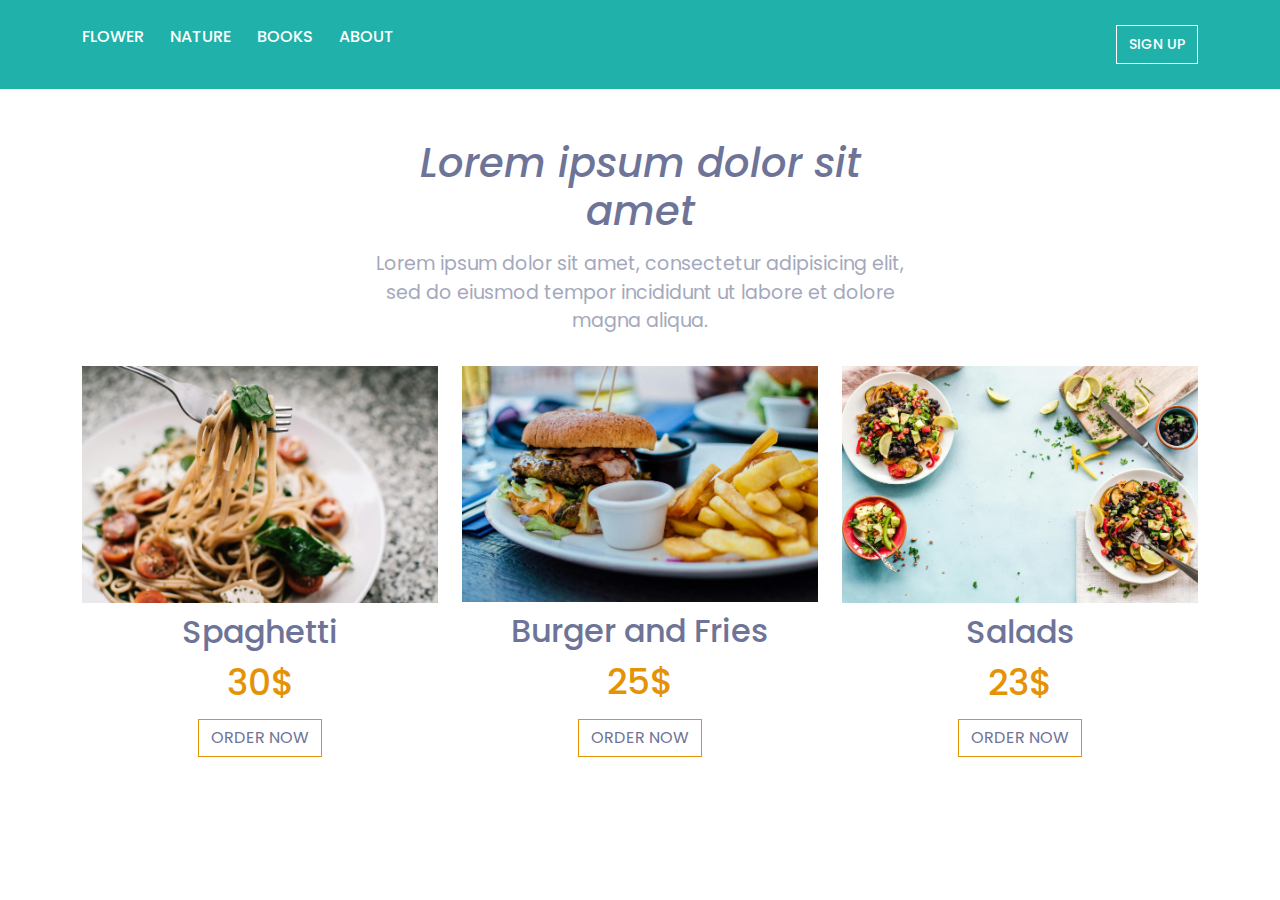
<file: index.html>
<!DOCTYPE html>
<html lang="en">
<head>
    <meta charset="UTF-8">
    <meta name="viewport" content="width=device-width, initial-scale=1.0">
    <title>Food</title>
    <link rel="preconnect" href="https://fonts.googleapis.com">
    <link rel="preconnect" href="https://fonts.gstatic.com" crossorigin>
    <link href="https://fonts.googleapis.com/css2?family=Poppins:ital,wght@0,100;0,200;0,300;0,400;0,500;0,600;0,700;0,800;0,900;1,100;1,200;1,300;1,400;1,500;1,600;1,700;1,800;1,900&display=swap" rel="stylesheet">
    <link href="https://cdn.jsdelivr.net/npm/bootstrap@5.3.3/dist/css/bootstrap.min.css" rel="stylesheet">
    <link rel="stylesheet" href="style.css">
</head>
<body>
    <!--header part start-->
    <header>
        <div class="container">
            <div class="row header">
                <div class="col-6">
                    <ul>
                        <li><a href="flower.html">Flower</a></li>
                        <li><a href="nature.html">Nature</a></li>
                        <li><a href="books.html">Books</a></li>
                        <li><a href="about.html">About</a></li>
                    </ul>
                </div>
                <div class="col-6 text-end">
                    <button class="btn btn_sign">sign up</button>
                </div>
            </div>
        </div>
    </header>
    <!--header part end-->
    <section class="banner">
        <div class="container">
            <div class="row">
                <div class="col-3">

                </div>
                <div class="col-6">
                    <div class="heading">
                        <h2>Lorem ipsum dolor sit amet</h2>
                        <p>Lorem ipsum dolor sit amet, consectetur adipisicing elit, sed do eiusmod tempor incididunt ut labore et dolore magna aliqua. </p>
                    </div>
                </div>
                <div class="col-3">

                </div>
            </div>
            <div class="row">
                <div class="col-4">
                    <div class="food">
                        <img src="image/spagetti.jpeg" class="img-fluid" alt="">
                        <h2>Spaghetti</h2>
                        <h3>30$</h3>
                        <a href="" class="btn btn_order">order now</a>
                    </div>
                </div>
                <div class="col-4">
                    <div class="food">
                        <img src="image/burger.jpeg" class="img-fluid" alt="">
                        <h2>Burger and Fries</h2>
                        <h3>25$</h3>
                        <a href="" class="btn btn_order">order now</a>
                    </div>
                </div>
                <div class="col-4">
                    <div class="food">
                        <img src="image/food.jpeg" class="img-fluid" alt="">
                        <h2>Salads</h2>
                        <h3>23$</h3>
                        <a href="" class="btn btn_order">order now</a>
                    </div>
                </div>
            </div>
        </div>
    </section> 
    


    <script src="https://cdn.jsdelivr.net/npm/bootstrap@5.3.3/dist/js/bootstrap.bundle.min.js"></script>
</body>
</html>
</file>
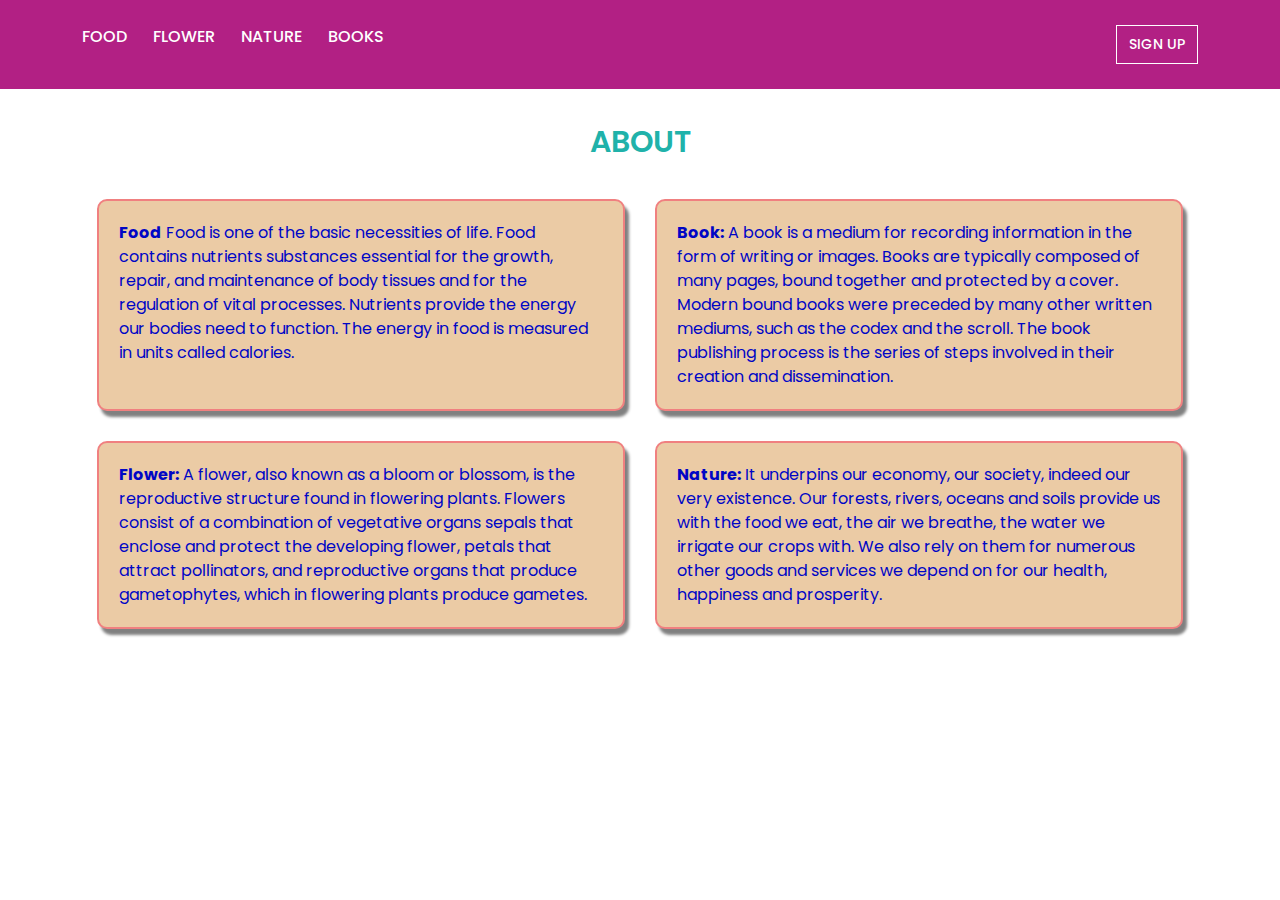
<file: about.html>
<!DOCTYPE html>
<html lang="en">
<head>
    <meta charset="UTF-8">
    <meta name="viewport" content="width=device-width, initial-scale=1.0">
    <title>About</title>
    <link rel="preconnect" href="https://fonts.googleapis.com">
    <link rel="preconnect" href="https://fonts.gstatic.com" crossorigin>
    <link href="https://fonts.googleapis.com/css2?family=Poppins:ital,wght@0,100;0,200;0,300;0,400;0,500;0,600;0,700;0,800;0,900;1,100;1,200;1,300;1,400;1,500;1,600;1,700;1,800;1,900&display=swap" rel="stylesheet">
    <link href="https://cdn.jsdelivr.net/npm/bootstrap@5.3.3/dist/css/bootstrap.min.css" rel="stylesheet">
    <link rel="stylesheet" href="about.css">
</head>
<body>
    <!--header part start-->
    <header class="about">
        <div class="container">
            <div class="row about_header">
                <div class="col-6">
                    <ul>
                        <li><a href="index.html">Food</a></li>
                        <li><a href="flower.html">Flower</a></li>
                        <li><a href="nature.html">Nature</a></li>
                        <li><a href="books.html">Books</a></li>
                    </ul>
                </div>
                <div class="col-6 text-end">
                    <button class="btn btn_log">sign up</button>
                </div>
            </div>
        </div>
    </header>
    <!--header part end-->
    <!--banner part start-->
    <section class="about_banner">
        <div class="container">
            <div class="row paragraph">
                <p>ABOUT</p>
            </div>
            <div class="row">
                <div class="about_top">
                    <p><b>Food</b> Food is one of the basic necessities of life. Food contains nutrients substances essential for the growth, repair, and maintenance of body tissues and for the regulation of vital processes. Nutrients provide the energy our bodies need to function. The energy in food is measured in units called calories.</p>

                    <p><b>Book:</b> A book is a medium for recording information in the form of writing or images. Books are typically composed of many pages, bound together and protected by a cover. Modern bound books were preceded by many other written mediums, such as the codex and the scroll. The book publishing process is the series of steps involved in their creation and dissemination.</p>

                    <p><b>Flower:</b> A flower, also known as a bloom or blossom, is the reproductive structure found in flowering plants. Flowers consist of a combination of vegetative organs sepals that enclose and protect the developing flower, petals that attract pollinators, and reproductive organs that produce gametophytes, which in flowering plants produce gametes.</p>

                    <p><b>Nature:</b> It underpins our economy, our society, indeed our very existence. Our forests, rivers, oceans and soils provide us with the food we eat, the air we breathe, the water we irrigate our crops with. We also rely on them for numerous other goods and services we depend on for our health, happiness and prosperity.</p>
                </div>
            </div>
        </div>
    </section>
</file>
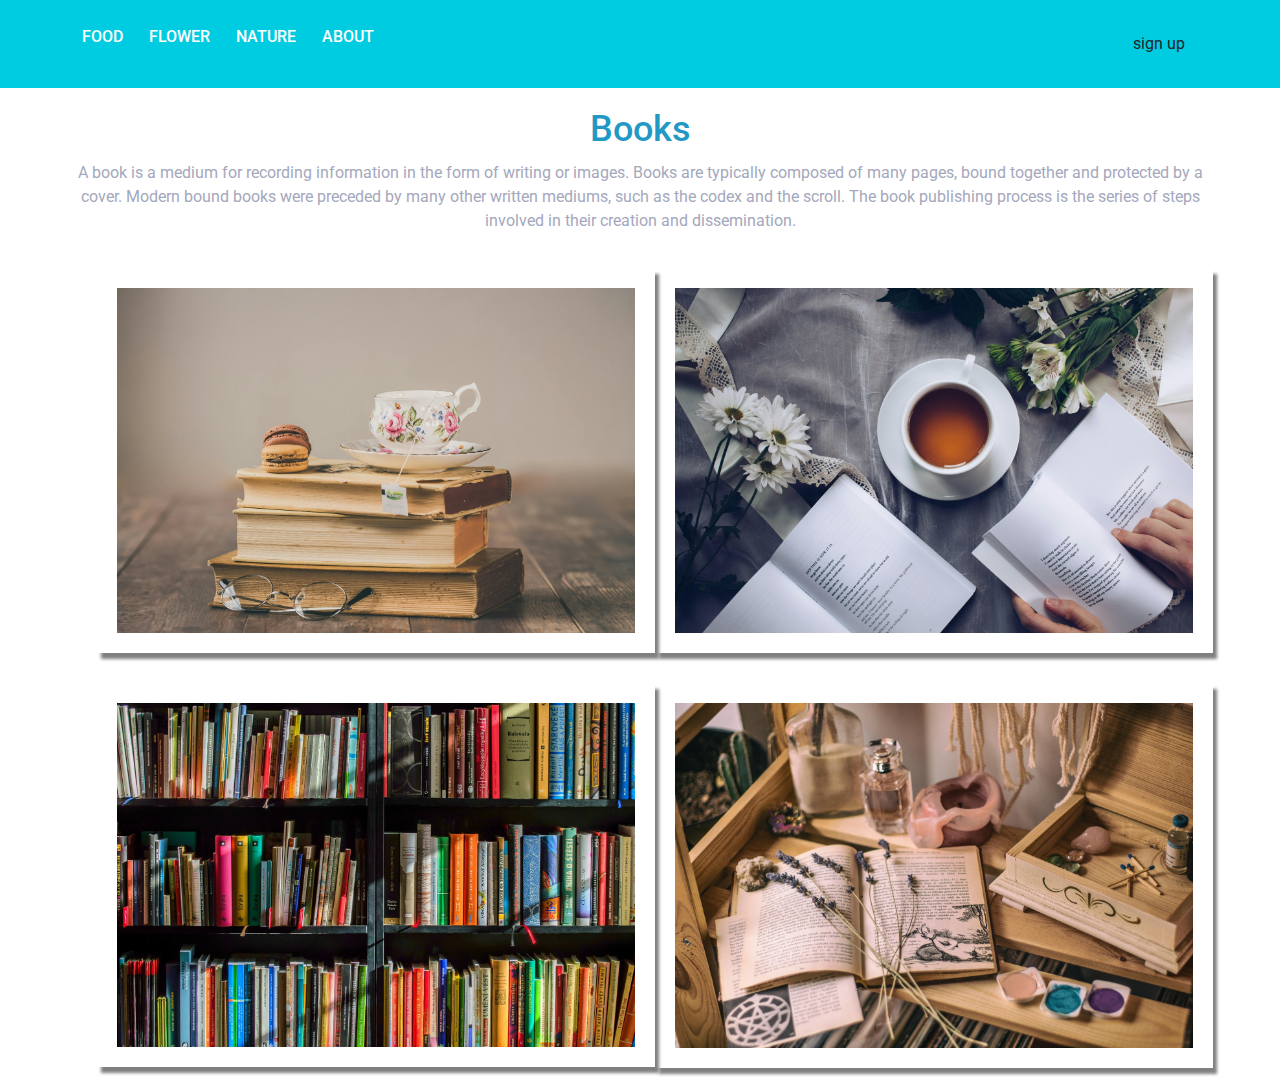
<file: books.html>
<!DOCTYPE html>
<html lang="en">
<head>
    <meta charset="UTF-8">
    <meta name="viewport" content="width=device-width, initial-scale=1.0">
    <title>Books</title>
    <link rel="preconnect" href="https://fonts.googleapis.com">
    <link rel="preconnect" href="https://fonts.gstatic.com" crossorigin>
    <link href="https://fonts.googleapis.com/css2?family=Roboto:ital,wght@0,100;0,300;0,400;0,500;0,700;0,900;1,100;1,300;1,400;1,500;1,700;1,900&display=swap" rel="stylesheet">
    <link href="https://cdn.jsdelivr.net/npm/bootstrap@5.3.3/dist/css/bootstrap.min.css" rel="stylesheet">
    <link rel="stylesheet" href="books.css">
</head>
<body>
    <header class="book_heading">
        <div class="container">
            <div class="row book">
                <div class="col-6">
                    <ul>
                        <li><a href="index.html">Food</a></li>
                        <li><a href="flower.html">Flower</a></li>
                        <li><a href="nature.html">Nature</a></li>
                        <li><a href="about.html">About</a></li>
                    </ul>
                </div>
                <div class="col-6 text-end">
                    <button class="btn btn_signup">sign up</button>
                </div>
            </div>
        </div>
    </header>
    <!--header part end-->
    <!--content part start-->
    <section class="content">
        <div class="container">
            <div class="row">
                <div class="top">
                    <h1>Books</h1>
                    <p>A book is a medium for recording information in the form of writing or images. Books are typically composed of many pages, bound together and protected by a cover. Modern bound books were preceded by many other written mediums, such as the codex and the scroll. The book publishing process is the series of steps involved in their creation and dissemination.</p>
                </div>
            </div>
            <div class="row">
                <div class="bottom">
                    <img src="image/book-3.jpeg" class="img-fluid" alt="">
                    <img src="image/book-2.jpeg" class="img-fluid" alt="">
                    <img src="image/book-1.jpeg" class="img-fluid" alt="">
                    <img src="image/book-4.jpeg" class="img-fluid" alt="">
                </div>
            </div>
        </div>
    </section>


    <script src="https://cdn.jsdelivr.net/npm/bootstrap@5.3.3/dist/js/bootstrap.bundle.min.js"></script>
</body>
</html>
</file>
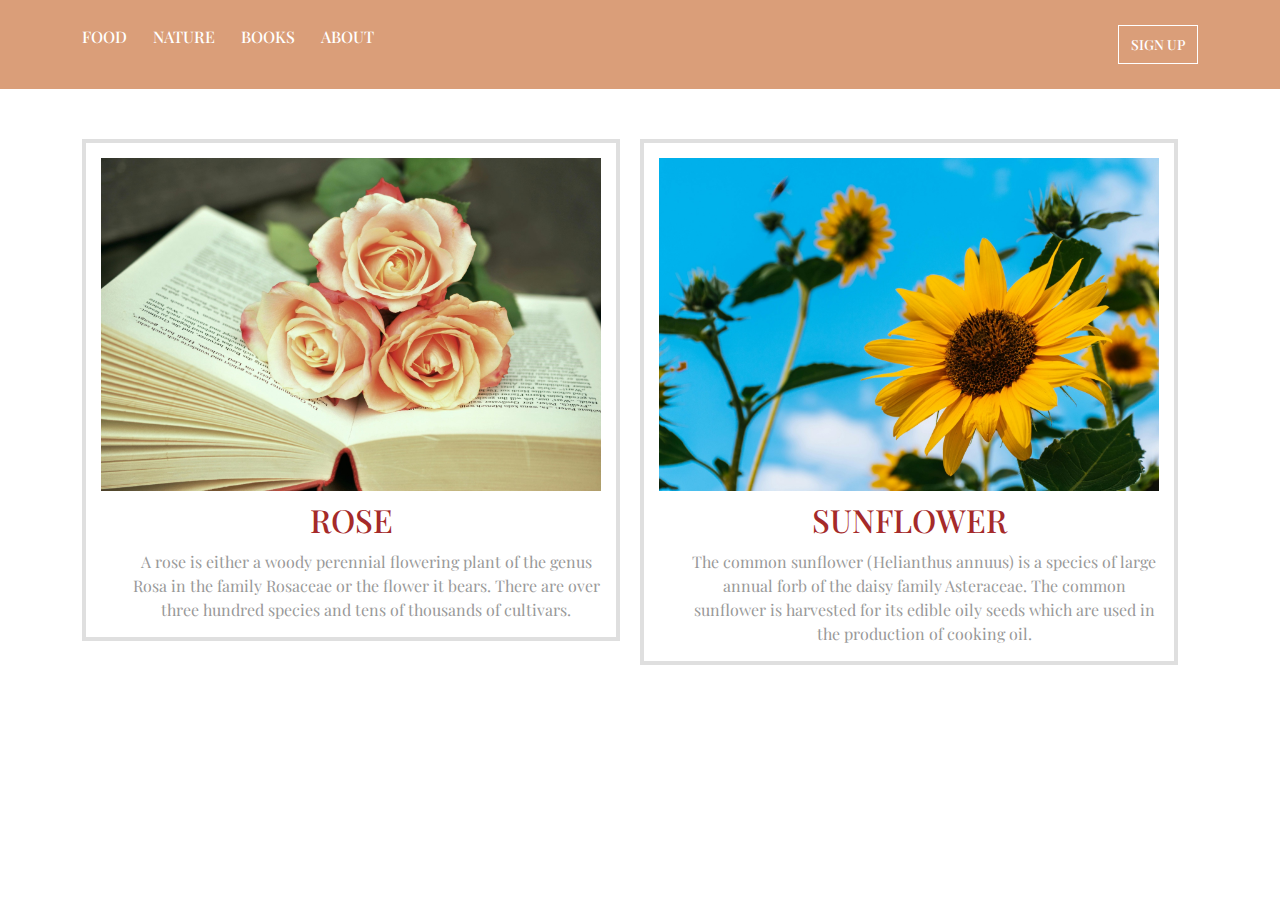
<file: flower.html>
<!DOCTYPE html>
<html lang="en">
<head>
    <meta charset="UTF-8">
    <meta name="viewport" content="width=device-width, initial-scale=1.0">
    <title>Flower</title>
    <link rel="preconnect" href="https://fonts.googleapis.com">
    <link rel="preconnect" href="https://fonts.gstatic.com" crossorigin>
    <link href="https://fonts.googleapis.com/css2?family=Playfair+Display:ital,wght@0,400..900;1,400..900&family=Poppins:ital,wght@0,100;0,200;0,300;0,400;0,500;0,600;0,700;0,800;0,900;1,100;1,200;1,300;1,400;1,500;1,600;1,700;1,800;1,900&family=Raleway:ital,wght@0,100..900;1,100..900&display=swap" rel="stylesheet">
    <link href="https://cdn.jsdelivr.net/npm/bootstrap@5.3.3/dist/css/bootstrap.min.css" rel="stylesheet">
    <link rel="stylesheet" href="flower.css">
</head>
<body>
    <!--header part start-->
    <header class="flower_content">
        <div class="container">
            <div class="row navigation">
                <div class="col-6">
                    <ul>
                        <li><a href="index.html">FOOD</a></li>
                        <li><a href="nature.html">NATURE</a></li>
                        <li><a href="books.html">Books</a></li>
                        <li><a href="about.html">About</a></li>
                    </ul>
                </div>
                <div class="col-6 text-end">
                    <button class="btn btn_up">sign up</button>
                </div>
            </div>
        </div>
    </header>
    <!--header part end-->

    <!--content part start-->
    <section class="flower_banner">
        <div class="container">
            <div class="row">
                <div class="flower_flex">
                    
                    <div class="col-6">
                        <div class="flower">
                            <img src="image/rose.jpeg" alt="">
                            <h2>rose</h2>
                            <p>A rose is either a woody perennial flowering plant of the genus Rosa in the family Rosaceae or the flower it bears. There are over three hundred species and tens of thousands of cultivars.</p>
                        </div>     
                    </div>
                    <div class="col-6">
                        <div class="flower">
                            <img src="image/sunflower.jpeg" class="img-fluid" alt="">
                            <h2>sunflower</h2>
                            <p>The common sunflower (Helianthus annuus) is a species of large annual forb of the daisy family Asteraceae. The common sunflower is harvested for its edible oily seeds which are used in the production of cooking oil.</p>
                        </div>
                    </div>
                    
                </div>
            </div>
        </div>
    </section>
    <!--content part end-->
    <script src="https://cdn.jsdelivr.net/npm/bootstrap@5.3.3/dist/js/bootstrap.bundle.min.js"></script>
</body>
</html>
</file>
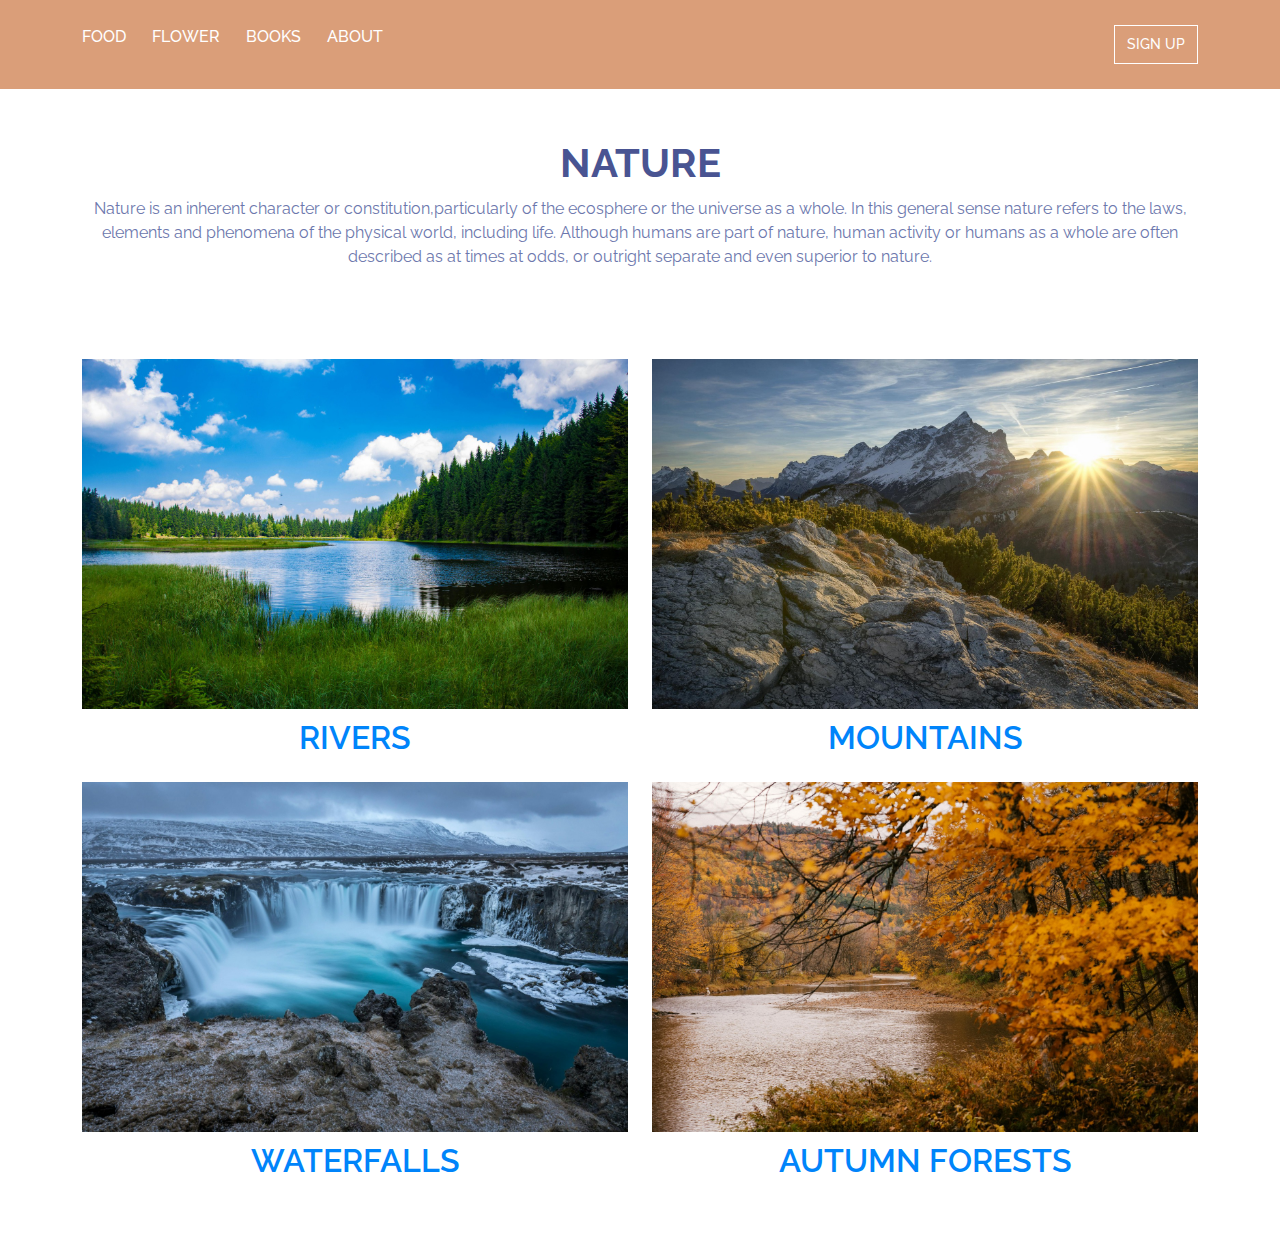
<file: nature.html>
<!DOCTYPE html>
<html lang="en">
<head>
    <meta charset="UTF-8">
    <meta name="viewport" content="width=device-width, initial-scale=1.0">
    <title>Nature</title>
    <link rel="preconnect" href="https://fonts.googleapis.com">
    <link rel="preconnect" href="https://fonts.gstatic.com" crossorigin>
    <link href="https://fonts.googleapis.com/css2?family=Poppins:ital,wght@0,100;0,200;0,300;0,400;0,500;0,600;0,700;0,800;0,900;1,100;1,200;1,300;1,400;1,500;1,600;1,700;1,800;1,900&family=Raleway:ital,wght@0,100..900;1,100..900&display=swap" rel="stylesheet">
    <link href="https://cdn.jsdelivr.net/npm/bootstrap@5.3.3/dist/css/bootstrap.min.css" rel="stylesheet">
    <link rel="stylesheet" href="nature.css">
</head>
<body>
    <!--header part start-->
    <header class="natural">
        <div class="container">
            <div class="row nav">
                <div class="col-6">
                    <ul>
                        <li><a href="index.html">FOOD</a></li>
                        <li><a href="flower.html">Flower</a></li>
                        <li><a href="books.html">Books</a></li>
                        <li><a href="about.html">About</a></li>
                    </ul>
                </div>
                <div class="col-6 text-end">
                    <button class="btn btn_sign_up">sign up</button>
                </div>
            </div>
        </div>
    </header>
    <!--header part end-->
    <!--content part-->
    <section class="natural_content_one">
        <div class="container">
            <div class="row">
                <h1>Nature</h1>
                <p>Nature is an inherent character or constitution,particularly of the ecosphere or the universe as a whole. In this general sense nature refers to the laws, elements and phenomena of the physical world, including life. Although humans are part of nature, human activity or humans as a whole are often described as at times at odds, or outright separate and even superior to nature.</p>
            </div>
        </div>
    </section>
    <!--content part end-->
    <!--banner part start-->
    <section class="natural_content_two">
        <div class="container">
            <div class="row">
                <div class="col-6">
                    <div class="nature">
                        <img src="image/river.jpeg" class="img-fluid" alt="">
                        <h2>Rivers</h2>
                    </div>
                    
                </div>
                <div class="col-6">
                    <div class="nature">
                        <img src="image/mountain.jpeg" class="img-fluid" alt="">
                        <h2>Mountains</h2>
                    </div>
                </div>
            </div>
            <div class="row">
                <div class="col-6">
                    <div class="nature">
                        <img src="image/waterfall.jpeg" class="img-fluid" alt="">
                        <h2>Waterfalls</h2>
                    </div>       
                </div>
                <div class="col-6">
                    <div class="nature">
                        <img src="image/autumn.jpeg" class="img-fluid" alt="">
                        <h2>Autumn Forests</h2>
                    </div> 
                </div>
            </div>
        </div>
    </section>
    

    <script src="https://cdn.jsdelivr.net/npm/bootstrap@5.3.3/dist/js/bootstrap.bundle.min.js"></script>
</body>
</html>
</file>
<file: style.css>
*{
    margin: 0;
    padding: 0;
}
h1, h2, h3, h4, h5, h6, p, ul{
    margin: 0;
    padding: 0;
}
header{
    background-color: lightseagreen;
    padding: 25px 0;
}
.header{

    display: flex;
    
    justify-content: space-between;
}
.header ul{
    
    display: flex;
    
    justify-content: start;
}
.header ul li{
    
    list-style: none;
    }
.header ul li a{
    
    text-decoration: none;
    
    color: #ffff;
    
    font-size: 16px;
    
    margin-right: 26px;
    
    font-weight: 500;
    
    text-transform: uppercase;

    font-family: "Poppins", sans-serif;
}
.btn_sign{
    
    background: transparent;
    
    border: none;
    
    color: #ffff;
    
    font-size: 14px;
    
    text-transform: uppercase;
    
    border: 1px solid #ffff;
    
    padding: 8px 12px;
    
    font-weight: 500;
    
    border-radius: 0;

    font-family: "Poppins", sans-serif;
}
.banner{
    padding: 50px 0;
    text-align: center;
}
.heading{
    text-align: center;
}
.heading h2{
    color: #6e7498;
    font-size: 40px;
    margin-bottom: 15px;
    font-style: italic;
    font-family: "Poppins", sans-serif;
}
.heading p{
    color: #a4a8bc;
    font-size: 19px;
    margin-bottom: 30px;
    font-family: "Poppins", sans-serif;
}
.food{

}
.food img{
    
}
.food h2{
    
text-align: center;
    
margin-top: 10px;
    
margin-bottom: 10px;
    
color: #6e7498;

font-family: "Poppins", sans-serif;
}
.food h3{
    color: #e59205;
    font-size: 36px;
    margin-bottom: 15px;
    font-family: "Poppins", sans-serif;
}
.btn_order{

border: 1px solid #e59205;

color: #6e7498;

border-radius: 0;

text-transform: uppercase;

font-family: "Poppins", sans-serif;
}
</file>
<file: about.css>
*{
    margin: 0;
    padding: 0;
}
h1, h2, h3, h4, h5, h6, p, ul{
    margin: 0;
    padding: 0;
}
.about{
    background-color: rgb(178, 32, 132);
    padding: 25px 0;
}
.about_header{

    display: flex;
    
    justify-content: space-between;
}
.about_header ul{
    
    display: flex;
    
    justify-content: start;
}
.about_header ul li{
    
    list-style: none;
    }
.about_header ul li a{
    
    text-decoration: none;
    
    color: #ffff;
    
    font-size: 16px;
    
    margin-right: 26px;
    
    font-weight: 500;
    
    text-transform: uppercase;

    font-family: "Poppins", sans-serif;
}
.btn_log{
    
    background: transparent;
    
    border: none;
    
    color: #ffff;
    
    font-size: 14px;
    
    text-transform: uppercase;
    
    border: 1px solid #ffff;
    
    padding: 8px 12px;
    
    font-weight: 500;
    
    border-radius: 0;

    font-family: "Poppins", sans-serif;
}
.about_banner{
    
padding: 30px 0;
}
.paragraph{

}
.paragraph p{
    text-align: center;
    font-size: 30px;
    margin-bottom: 20px;
    font-weight: 600;
    color: lightseagreen;
    font-family: "Poppins", sans-serif;
}
.about_top{
    display: grid;
    grid-template-columns: repeat(2,1fr);
}
.about_top p{
    border: 2px solid lightcoral;
    background-color: rgb(235, 203, 165);
    box-shadow: 4px 6px 3px grey;
    margin: 15px;
    padding: 20px;
    border-radius: 10px;
    color: #0006c5;
    font-family: "Poppins", sans-serif;
}
</file>
<file: books.css>
*{
    margin: 0;
    padding: 0;
    font-family: "Roboto", sans-serif;
}
h1, h2, h3, h4, h5, h6, p, ul{
    margin: 0;
    padding: 0;
}
.book_heading{
    background-color: #00cce1;;
    padding: 25px 0;
}
.book{

    display: flex;
    
    justify-content: space-between;
}
.book ul{
    
    display: flex;
    
    justify-content: start;
}
.book ul li{
    
    list-style: none;
}
.book ul li a{
    
    text-decoration: none;
    
    color: #ffff;
    
    font-size: 16px;
    
    margin-right: 26px;
    
    font-weight: 500;
    
    text-transform: uppercase;
}
.btn_sign{
    
    background: transparent;
    
    border: none;
    
    color: #ffff;
    
    font-size: 14px;
    
    text-transform: uppercase;
    
    border: 1px solid #ffff;
    
    padding: 8px 12px;
    
    font-weight: 500;
    
    border-radius: 0;
}
.content{

}
.top{

text-align: center;

padding: 20px 0;
}
.top h1{
    
text-transform: capitalize;
    
font-size: 36px;
    
color: #2299c5;
}
.top p{
    
font-size: 16px;
    
margin-top: 10px;
    
color: #a4a8bc;
}
.bottom{
    display: grid;
    grid-template-columns: repeat(2,1fr);
}
.bottom img{
    padding: 20px;
    margin: 15px;
    box-shadow: 4px 6px 3px grey;
}
</file>
<file: flower.css>
*{
    margin: 0;
    padding: 0;
}
h1, h2, h3, h4, h5, h6, p, ul{
    margin: 0;
    padding: 0;
}
.flower_content{

background-color: #da9e79;

padding: 25px 0;
}
.navigation{

display: flex;

justify-content: space-between;
}
.navigation ul{

display: flex;

justify-content: start;
}
.navigation ul li{

list-style: none;
}
.navigation ul li a{

text-decoration: none;

color: #ffff;

font-size: 16px;

margin-right: 26px;

font-weight: 500;

text-transform: uppercase;

font-family: "Playfair Display", serif;
}
.btn_up{

background: transparent;

border: none;

color: #ffff;

font-size: 14px;

text-transform: uppercase;

border: 1px solid #ffff;

padding: 8px 12px;

font-weight: 500;

border-radius: 0;

font-family: "Playfair Display", serif;
}
.flower_banner{
    padding: 50px;
}
.flower_flex{

display: flex;

justify-content: space-between;
}
.flower{
    text-align: center;
    border: 4px solid #dfdfdf;
    margin-right: 20px;
    padding: 15px;
}
.flower img{
    width: 100%;
}
.flower h2{
    margin-bottom: 10px;
    margin-top: 10px;
    color: brown;
    text-transform: uppercase;
    font-family: "Playfair Display", serif;
}
.flower p{

font-size: 16px;

margin-left: 30px;

color: #999999;

font-family: "Playfair Display", serif;
}
</file>
<file: nature.css>
*{
    margin: 0;
    padding: 0;
    font-family: "Raleway", sans-serif;
}
h1, h2, h3, h4, h5, h6, p, ul{
    margin: 0;
    padding: 0;
}
.natural{

background-color: #da9e79;

padding: 25px 0;
}
.nav{

display: flex;

justify-content: space-between;
}
.nav ul{

display: flex;

justify-content: start;
}
.nav ul li{

list-style: none;
}
.nav ul li a{

text-decoration: none;

color: #ffff;

font-size: 16px;

margin-right: 26px;

font-weight: 500;

text-transform: uppercase;

font-family: "Raleway", sans-serif;
}
.btn_sign_up{

background: transparent;

border: none;

color: #ffff;

font-size: 14px;

text-transform: uppercase;

border: 1px solid #ffff;

padding: 8px 12px;

font-weight: 500;

border-radius: 0;

font-family: "Raleway", sans-serif;
}
.natural_content_two{

padding: 40px 0;
}
.nature{

margin-bottom: 25px;
}
.nature img{
    width: 100%;
    height: 350px;
}
.nature h2{

text-align: center;

margin-top: 10px;

text-transform: uppercase;

color: #0084fa;

font-weight: 600;

font-family: "Raleway", sans-serif;
}
.natural_content_one{
    padding: 50px;
    text-align: center;}
.natural_content_one h1{

margin-bottom: 10px;

color: #495492;

text-transform: uppercase;

font-weight: 700;

font-family: "Raleway", sans-serif;
}
.natural_content_one p{
    
color: #6c77ad;

font-family: "Raleway", sans-serif;
}
</file>
